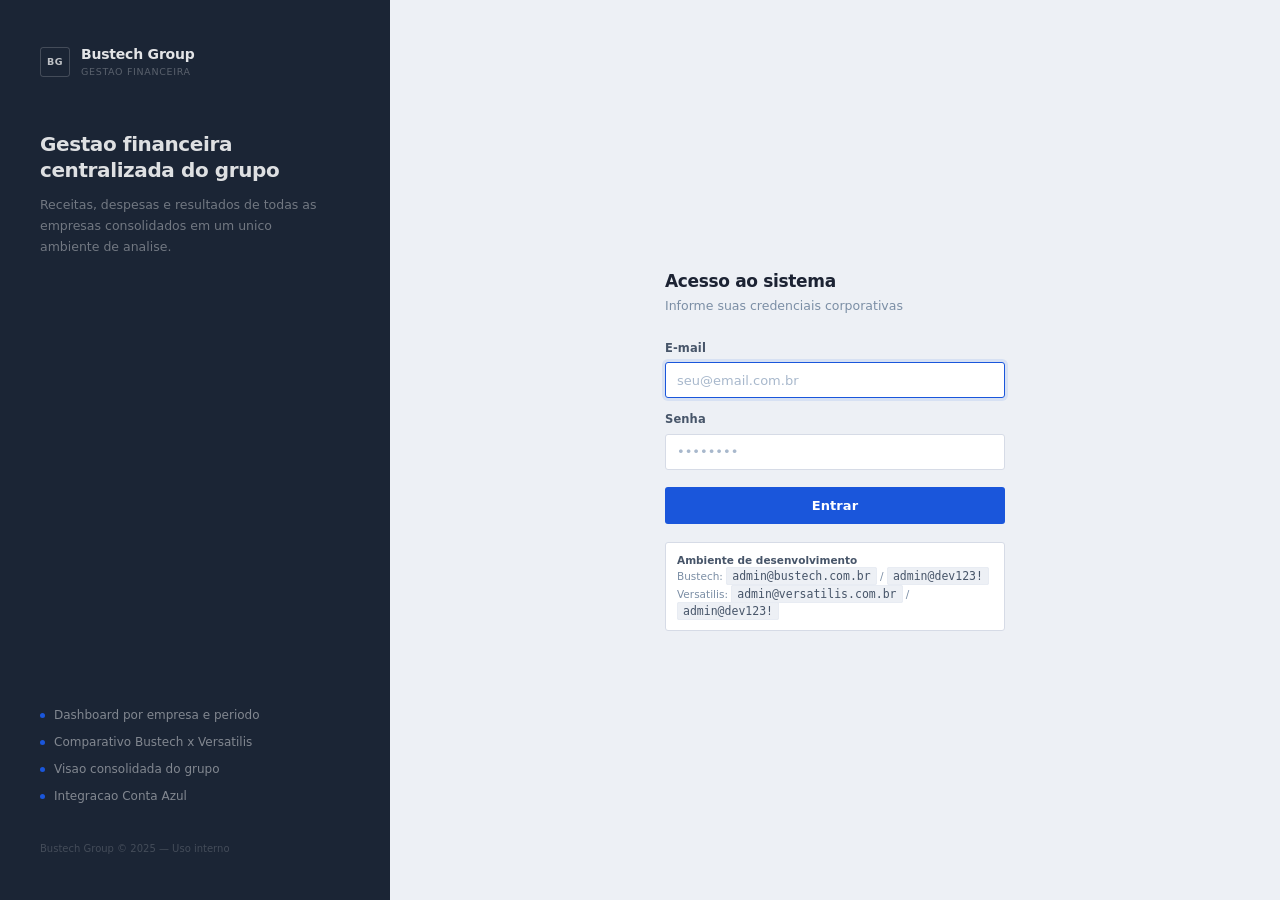
<file: frontend/login.html>
<!DOCTYPE html>
<html lang="pt-BR">
<head>
  <meta charset="UTF-8">
  <meta name="viewport" content="width=device-width, initial-scale=1.0">
  <title>Entrar — ERP Bustech</title>
  <link rel="stylesheet" href="assets/css/main.css">
  <link rel="stylesheet" href="assets/css/login.css">
</head>
<body>

<div class="login-layout">

  <!-- ── Left panel: branding ─────────────────── -->
  <aside class="login-left">
    <div class="login-brand">
      <div class="login-brand-logo">BG</div>
      <div>
        <span class="login-brand-name">Bustech Group</span>
        <span class="login-brand-product">Gestao Financeira</span>
      </div>
    </div>

    <div class="login-tagline">
      <h2>Gestao financeira centralizada do grupo</h2>
      <p>Receitas, despesas e resultados de todas as empresas consolidados em um unico ambiente de analise.</p>
    </div>

    <div class="login-features">
      <div class="login-feature">
        <span class="login-feature-dot"></span>
        Dashboard por empresa e periodo
      </div>
      <div class="login-feature">
        <span class="login-feature-dot"></span>
        Comparativo Bustech x Versatilis
      </div>
      <div class="login-feature">
        <span class="login-feature-dot"></span>
        Visao consolidada do grupo
      </div>
      <div class="login-feature">
        <span class="login-feature-dot"></span>
        Integracao Conta Azul
      </div>
    </div>

    <div class="login-left-footer">
      Bustech Group &copy; 2025 &mdash; Uso interno
    </div>
  </aside>

  <!-- ── Right panel: form ─────────────────────── -->
  <main class="login-right">
    <div class="login-form-wrap">
      <h1 class="login-form-title">Acesso ao sistema</h1>
      <p class="login-form-sub">Informe suas credenciais corporativas</p>

      <div id="login-error" class="login-error" role="alert"></div>

      <form id="login-form" novalidate>
        <div class="field">
          <label class="field-label" for="email">E-mail</label>
          <input
            id="email"
            type="email"
            class="field-input"
            placeholder="seu@email.com.br"
            autocomplete="email"
            required
          >
        </div>

        <div class="field">
          <label class="field-label" for="password">Senha</label>
          <input
            id="password"
            type="password"
            class="field-input"
            placeholder="••••••••"
            autocomplete="current-password"
            required
          >
        </div>

        <button id="btn-login" type="submit" class="btn-login">
          Entrar
        </button>
      </form>

      <div class="login-note">
        <strong>Ambiente de desenvolvimento</strong><br>
        Bustech: <code>admin@bustech.com.br</code> / <code>admin@dev123!</code><br>
        Versatilis: <code>admin@versatilis.com.br</code> / <code>admin@dev123!</code>
      </div>
    </div>
  </main>

</div>

<script src="assets/js/api.js"></script>
<script src="assets/js/auth.js"></script>
</body>
</html>
</file>
<file: frontend/assets/css/main.css>
﻿/* ============================================================
   ERP Bustech â€” Dashboard
   Corporate financial software â€” desktop-first, no frameworks
   ============================================================ */

:root {
  --sidebar-w: 214px;
  --topbar-h:  46px;

  /* Core palette â€” use sparingly for data encoding only */
  --blue:       #1a56db;
  --blue-dk:    #1446bb;
  --blue-lt:    #eff3fd;
  --orange:     #b45309;
  --orange-lt:  #fef7ee;
  --green:      #166534;
  --green-lt:   #f0fdf4;
  --red:        #991b1b;
  --red-lt:     #fef2f2;

  /* Structural surfaces */
  --bg:         #edf0f5;
  --surface:    #ffffff;
  --border:     #d6dbe6;
  --border-lt:  #e8ecf3;

  /* Sidebar */
  --nav-bg:         #1b2535;
  --nav-text:       rgba(255,255,255,.50);
  --nav-hover:      rgba(255,255,255,.80);
  --nav-active:     #ffffff;
  --nav-divider:    rgba(255,255,255,.07);
  --nav-hover-bg:   rgba(255,255,255,.06);
  --nav-active-bg:  rgba(255,255,255,.09);

  /* Text hierarchy */
  --t1: #1c2333;
  --t2: #475569;
  --t3: #7b8ea5;
  --t4: #a8b8cc;

  /* Status */
  --s-ok:   #166534;   --s-ok-bg:   #f0fdf4;
  --s-err:  #991b1b;   --s-err-bg:  #fef2f2;
  --s-warn: #92400e;   --s-warn-bg: #fffbeb;

  /* Design tokens */
  --font:   -apple-system, BlinkMacSystemFont, 'Segoe UI', system-ui, Helvetica, Arial, sans-serif;
  --r:      3px;
  --r-sm:   2px;
  --tr:     90ms ease;

  /* Backward-compat aliases (HTML inline styles) */
  --blue-600:   var(--blue);
  --blue-700:   var(--blue-dk);
  --blue-50:    var(--blue-lt);
  --blue-100:   #dbeafe;
  --orange-600: var(--orange);
  --orange-100: var(--orange-lt);
  --gray-50:    #f7f9fc;
  --gray-100:   var(--bg);
  --gray-200:   var(--border-lt);
  --gray-300:   var(--border);
  --gray-400:   var(--t4);
  --gray-500:   var(--t3);
  --gray-700:   var(--t2);
  --gray-900:   var(--t1);
  --navy-800:   var(--nav-bg);
  --navy-900:   #0f1a28;
  --color-success:    var(--s-ok);
  --color-success-bg: var(--s-ok-bg);
  --color-danger:     var(--s-err);
  --color-danger-bg:  var(--s-err-bg);
  --color-warning:    var(--s-warn);
  --color-warning-bg: var(--s-warn-bg);
  --shadow-sm:  none;
  --shadow:     none;
  --shadow-md:  0 4px 16px rgba(0,0,0,.12);
  --radius:     var(--r);
  --radius-md:  var(--r);
}

/* â”€â”€ Reset â”€â”€â”€â”€â”€â”€â”€â”€â”€â”€â”€â”€â”€â”€â”€â”€â”€â”€â”€â”€â”€â”€â”€â”€â”€â”€â”€â”€â”€â”€â”€â”€â”€â”€â”€â”€â”€â”€â”€â”€â”€â”€â”€â”€â”€â”€â”€â”€ */
*, *::before, *::after { box-sizing: border-box; margin: 0; padding: 0; }
html, body { height: 100%; }
body {
  font-family: var(--font);
  font-size: 13px;
  line-height: 1.5;
  color: var(--t1);
  background: var(--bg);
  -webkit-font-smoothing: antialiased;
  -moz-osx-font-smoothing: grayscale;
}
a      { color: inherit; text-decoration: none; }
button { cursor: pointer; font-family: var(--font); font-size: inherit; border: none; background: none; }
input, select { font-family: var(--font); font-size: inherit; color: var(--t1); background: none; }

/* â”€â”€ Layout â”€â”€â”€â”€â”€â”€â”€â”€â”€â”€â”€â”€â”€â”€â”€â”€â”€â”€â”€â”€â”€â”€â”€â”€â”€â”€â”€â”€â”€â”€â”€â”€â”€â”€â”€â”€â”€â”€â”€â”€â”€â”€â”€â”€â”€â”€â”€ */
.erp-layout {
  display: grid;
  grid-template-columns: var(--sidebar-w) 1fr;
  grid-template-rows: var(--topbar-h) 1fr;
  height: 100dvh;
  overflow: hidden;
}

/* â•â•â•â•â•â•â•â•â•â•â•â•â•â•â•â•â•â•â•â•â•â•â•â•â•â•â•â•â•â•â•â•â•â•â•â•â•â•â•â•â•â•â•â•â•â•â•â•â•â•â•â•â•â•â•â•
   SIDEBAR
â•â•â•â•â•â•â•â•â•â•â•â•â•â•â•â•â•â•â•â•â•â•â•â•â•â•â•â•â•â•â•â•â•â•â•â•â•â•â•â•â•â•â•â•â•â•â•â•â•â•â•â•â•â•â•â• */
.sidebar {
  grid-column: 1;
  grid-row: 1 / 3;
  background: var(--nav-bg);
  display: flex;
  flex-direction: column;
  overflow-y: auto;
  overflow-x: hidden;
  z-index: 10;
}

.sidebar-brand {
  height: var(--topbar-h);
  display: flex;
  align-items: center;
  padding: 0 14px;
  border-bottom: 1px solid var(--nav-divider);
  flex-shrink: 0;
  gap: 10px;
}

.sidebar-logo {
  width: 26px;
  height: 26px;
  border: 1px solid rgba(255,255,255,.18);
  border-radius: var(--r);
  display: flex;
  align-items: center;
  justify-content: center;
  font-size: 9.5px;
  font-weight: 700;
  color: rgba(255,255,255,.72);
  flex-shrink: 0;
  letter-spacing: .04em;
}

.sidebar-brand-text { line-height: 1.25; }
.sidebar-brand-name {
  font-size: 12.5px;
  font-weight: 600;
  color: rgba(255,255,255,.88);
  display: block;
  letter-spacing: -.01em;
}
.sidebar-brand-sub {
  font-size: 9.5px;
  color: rgba(255,255,255,.28);
  display: block;
  font-weight: 400;
  letter-spacing: .05em;
  text-transform: uppercase;
}

.sidebar-nav { padding: 8px 0; flex: 1; }

.sidebar-group-label {
  font-size: 9px;
  font-weight: 700;
  letter-spacing: .10em;
  text-transform: uppercase;
  color: rgba(255,255,255,.22);
  padding: 16px 14px 4px;
}

.sidebar-link {
  display: flex;
  align-items: center;
  padding: 7px 14px;
  gap: 9px;
  color: var(--nav-text);
  font-size: 12.5px;
  font-weight: 400;
  border-left: 2px solid transparent;
  transition: background var(--tr), color var(--tr);
  cursor: pointer;
  line-height: 1;
}
.sidebar-link:hover               { background: var(--nav-hover-bg); color: var(--nav-hover); }
.sidebar-link.active              { background: var(--nav-active-bg); color: var(--nav-active); border-left-color: var(--blue); font-weight: 500; }
.sidebar-link     svg             { flex-shrink: 0; opacity: .62; }
.sidebar-link.active svg          { opacity: 1; }
.sidebar-link:hover svg           { opacity: .85; }

.sidebar-footer {
  padding: 8px 0;
  border-top: 1px solid var(--nav-divider);
}

/* â•â•â•â•â•â•â•â•â•â•â•â•â•â•â•â•â•â•â•â•â•â•â•â•â•â•â•â•â•â•â•â•â•â•â•â•â•â•â•â•â•â•â•â•â•â•â•â•â•â•â•â•â•â•â•â•
   MAIN AREA
â•â•â•â•â•â•â•â•â•â•â•â•â•â•â•â•â•â•â•â•â•â•â•â•â•â•â•â•â•â•â•â•â•â•â•â•â•â•â•â•â•â•â•â•â•â•â•â•â•â•â•â•â•â•â•â• */
/* .main-area is no longer placed in the DOM; kept for safety */
.main-area { display: contents; }

/* â”€â”€ Topbar â”€â”€â”€â”€â”€â”€â”€â”€â”€â”€â”€â”€â”€â”€â”€â”€â”€â”€â”€â”€â”€â”€â”€â”€â”€â”€â”€â”€â”€â”€â”€â”€â”€â”€â”€â”€â”€â”€â”€â”€â”€â”€â”€â”€â”€â”€â”€ */
.topbar {
  grid-column: 2;
  grid-row: 1;
  height: var(--topbar-h);
  background: var(--surface);
  border-bottom: 1px solid var(--border);
  display: flex;
  align-items: center;
  padding: 0 16px;
  gap: 8px;
  z-index: 9;
}

.topbar-title {
  font-size: 12.5px;
  font-weight: 500;
  color: var(--t2);
  flex: 1;
  letter-spacing: -.005em;
}
.topbar-title strong { font-weight: 600; color: var(--t1); }

.topbar-sep { width: 1px; height: 16px; background: var(--border); flex-shrink: 0; }

.topbar-btn {
  height: 27px;
  padding: 0 10px;
  border: 1px solid var(--border);
  border-radius: var(--r);
  background: var(--surface);
  color: var(--t2);
  font-size: 12px;
  display: flex;
  align-items: center;
  gap: 5px;
  cursor: pointer;
  transition: border-color var(--tr), background var(--tr);
}
.topbar-btn:hover { border-color: #b4bdc9; background: #fafbfd; }

.user-widget {
  display: flex;
  align-items: center;
  gap: 7px;
  padding: 3px 6px;
  border-radius: var(--r);
  cursor: pointer;
  transition: background var(--tr);
}
.user-widget:hover { background: var(--bg); }

.user-avatar {
  width: 26px;
  height: 26px;
  border-radius: 50%;
  background: var(--blue);
  color: #fff;
  font-size: 10px;
  font-weight: 700;
  display: flex;
  align-items: center;
  justify-content: center;
  flex-shrink: 0;
  letter-spacing: .01em;
}

.user-info   { line-height: 1.2; }
.user-name   { font-size: 12px;   font-weight: 600; color: var(--t1); display: block; }
.user-role   { font-size: 10px;   color: var(--t4);  display: block; }

/* â•â•â•â•â•â•â•â•â•â•â•â•â•â•â•â•â•â•â•â•â•â•â•â•â•â•â•â•â•â•â•â•â•â•â•â•â•â•â•â•â•â•â•â•â•â•â•â•â•â•â•â•â•â•â•â•
   PAGE CONTENT
â•â•â•â•â•â•â•â•â•â•â•â•â•â•â•â•â•â•â•â•â•â•â•â•â•â•â•â•â•â•â•â•â•â•â•â•â•â•â•â•â•â•â•â•â•â•â•â•â•â•â•â•â•â•â•â• */
main.page-content,
.page-content {
  grid-column: 2;
  grid-row: 2;
  overflow-y: auto;
  padding: 16px 20px 32px;
  display: flex;
  flex-direction: column;
  gap: 12px;
  min-width: 0;
}

/* â”€â”€ Filter toolbar â”€â”€â”€â”€â”€â”€â”€â”€â”€â”€â”€â”€â”€â”€â”€â”€â”€â”€â”€â”€â”€â”€â”€â”€â”€â”€â”€â”€â”€â”€â”€â”€â”€â”€â”€â”€â”€â”€â”€ */
.filter-bar {
  display: flex;
  align-items: center;
  gap: 6px;
  flex-wrap: wrap;
  background: var(--surface);
  border: 1px solid var(--border);
  border-radius: var(--r);
  padding: 6px 12px;
}

.filter-label {
  font-size: 10.5px;
  font-weight: 700;
  color: var(--t3);
  white-space: nowrap;
  letter-spacing: .05em;
  text-transform: uppercase;
}

.filter-sep { height: 14px; width: 1px; background: var(--border); margin: 0 2px; }

input[type="date"].filter-input,
select.filter-input {
  height: 26px;
  padding: 0 7px;
  border: 1px solid var(--border);
  border-radius: var(--r-sm);
  background: var(--bg);
  color: var(--t1);
  font-size: 11.5px;
  outline: none;
  transition: border-color var(--tr);
}
input[type="date"].filter-input:focus,
select.filter-input:focus { border-color: var(--blue); background: var(--surface); }

.filter-spacer { flex: 1; }

.filter-meta {
  font-size: 10.5px;
  color: var(--t4);
  display: flex;
  align-items: center;
  gap: 5px;
}
.filter-meta-dot {
  width: 6px;
  height: 6px;
  border-radius: 50%;
  background: var(--green);
  flex-shrink: 0;
}

/* â”€â”€ Buttons â”€â”€â”€â”€â”€â”€â”€â”€â”€â”€â”€â”€â”€â”€â”€â”€â”€â”€â”€â”€â”€â”€â”€â”€â”€â”€â”€â”€â”€â”€â”€â”€â”€â”€â”€â”€â”€â”€â”€â”€â”€â”€â”€â”€â”€â”€ */
.btn {
  height: 26px;
  padding: 0 11px;
  border-radius: var(--r);
  font-size: 12px;
  font-weight: 500;
  display: inline-flex;
  align-items: center;
  gap: 5px;
  cursor: pointer;
  transition: background var(--tr), border-color var(--tr);
  border: 1px solid transparent;
}
.btn-primary            { background: var(--blue);     color: #fff;       border-color: var(--blue-dk);  }
.btn-primary:hover      { background: var(--blue-dk);                                                     }
.btn-ghost              { background: transparent;      color: var(--t2);  border-color: var(--border);   }
.btn-ghost:hover        { background: var(--bg);                                                           }
.btn:disabled           { opacity: .50; cursor: not-allowed; }

/* â”€â”€ Tab bar â”€â”€â”€â”€â”€â”€â”€â”€â”€â”€â”€â”€â”€â”€â”€â”€â”€â”€â”€â”€â”€â”€â”€â”€â”€â”€â”€â”€â”€â”€â”€â”€â”€â”€â”€â”€â”€â”€â”€â”€â”€â”€â”€â”€â”€â”€ */
.tab-bar {
  display: flex;
  background: var(--surface);
  border: 1px solid var(--border);
  border-bottom: none;
  border-radius: var(--r) var(--r) 0 0;
  padding: 0 6px;
}

.tab-item {
  padding: 9px 15px;
  font-size: 12.5px;
  font-weight: 500;
  color: var(--t3);
  border-bottom: 2px solid transparent;
  margin-bottom: -1px;
  cursor: pointer;
  transition: color var(--tr);
  white-space: nowrap;
  user-select: none;
  display: flex;
  align-items: center;
  gap: 7px;
}
.tab-item:hover  { color: var(--t1); }
.tab-item.active { color: var(--blue); border-bottom-color: var(--blue); }

.tab-dot {
  width: 7px;
  height: 7px;
  border-radius: 50%;
  flex-shrink: 0;
}
.tab-dot.dot-a { background: var(--blue); }
.tab-dot.dot-b { background: var(--orange); }

/* â”€â”€ Tab panels â”€â”€â”€â”€â”€â”€â”€â”€â”€â”€â”€â”€â”€â”€â”€â”€â”€â”€â”€â”€â”€â”€â”€â”€â”€â”€â”€â”€â”€â”€â”€â”€â”€â”€â”€â”€â”€â”€â”€â”€â”€â”€â”€ */
.tab-panel {
  display: none;
  flex-direction: column;
  gap: 10px;
  background: var(--surface);
  border: 1px solid var(--border);
  border-top: none;
  border-radius: 0 0 var(--r) var(--r);
  padding: 16px;
}
.tab-panel.active { display: flex; }

/* â”€ Accent borders on KPI cards per company tab â”€ */
#panel-bustech    .kpi-card { border-top: 2px solid var(--blue);   }
#panel-versatilis .kpi-card { border-top: 2px solid var(--orange); }
#panel-consolidado .kpi-card { border-top: 2px solid var(--t3);    }

/* â”€â”€ KPI row â”€â”€â”€â”€â”€â”€â”€â”€â”€â”€â”€â”€â”€â”€â”€â”€â”€â”€â”€â”€â”€â”€â”€â”€â”€â”€â”€â”€â”€â”€â”€â”€â”€â”€â”€â”€â”€â”€â”€â”€â”€â”€â”€â”€â”€â”€ */
.kpi-row {
  display: grid;
  grid-template-columns: repeat(4, 1fr);
  gap: 10px;
}

.kpi-card {
  background: var(--surface);
  border: 1px solid var(--border);
  border-radius: var(--r);
  padding: 13px 15px 12px;
}

.kpi-label {
  font-size: 9.5px;
  font-weight: 700;
  letter-spacing: .09em;
  text-transform: uppercase;
  color: var(--t3);
  margin-bottom: 8px;
}

.kpi-value {
  font-size: 20px;
  font-weight: 600;
  color: var(--t1);
  letter-spacing: -.03em;
  line-height: 1;
  margin-bottom: 9px;
  font-variant-numeric: tabular-nums;
}

.kpi-delta {
  font-size: 10.5px;
  font-weight: 500;
  display: inline-flex;
  align-items: center;
  gap: 3px;
  padding: 1px 6px;
  border-radius: var(--r-sm);
}
.kpi-delta.positive { color: var(--s-ok);   background: var(--s-ok-bg);   }
.kpi-delta.negative { color: var(--s-err);  background: var(--s-err-bg);  }
.kpi-delta.neutral  { color: var(--t3);     background: var(--bg);  border: 1px solid var(--border-lt); }

/* â”€â”€ Section wrapper â”€â”€â”€â”€â”€â”€â”€â”€â”€â”€â”€â”€â”€â”€â”€â”€â”€â”€â”€â”€â”€â”€â”€â”€â”€â”€â”€â”€â”€â”€â”€â”€â”€â”€â”€â”€â”€â”€ */
.section { display: flex; flex-direction: column; }
.section-head {
  display: flex;
  align-items: baseline;
  justify-content: space-between;
  margin-bottom: 8px;
}
.section-title { font-size: 11.5px; font-weight: 600; color: var(--t1); letter-spacing: -.005em; }
.section-sub   { font-size: 11px;   color: var(--t4); }

/* â”€â”€ Chart containers â”€â”€â”€â”€â”€â”€â”€â”€â”€â”€â”€â”€â”€â”€â”€â”€â”€â”€â”€â”€â”€â”€â”€â”€â”€â”€â”€â”€â”€â”€â”€â”€â”€â”€â”€â”€â”€ */
.charts-row {
  display: grid;
  grid-template-columns: 1fr 1fr;
  gap: 10px;
}

.chart-card,
.chart-card-full {
  background: var(--surface);
  border: 1px solid var(--border);
  border-radius: var(--r);
  padding: 13px 15px;
}

/* Inline-style replacement classes for canvas wrappers */
.chart-wrap    { position: relative; height: 200px; }
.chart-wrap-sm { position: relative; height: 170px; }
.chart-wrap-md { position: relative; height: 220px; }

/* Legacy placeholder areas (kept for compat, hidden if canvas present) */
.chart-area      { display: none; }

/* â”€â”€ Table card â”€â”€â”€â”€â”€â”€â”€â”€â”€â”€â”€â”€â”€â”€â”€â”€â”€â”€â”€â”€â”€â”€â”€â”€â”€â”€â”€â”€â”€â”€â”€â”€â”€â”€â”€â”€â”€â”€â”€â”€â”€â”€â”€ */
.table-card {
  background: var(--surface);
  border: 1px solid var(--border);
  border-radius: var(--r);
  overflow: hidden;
}

.table-card-header {
  padding: 8px 14px;
  border-bottom: 1px solid var(--border-lt);
  display: flex;
  align-items: center;
  justify-content: space-between;
  gap: 12px;
  background: #f7f9fc;
}

.table-card-title { font-size: 11.5px; font-weight: 600; color: var(--t1); }

table { width: 100%; border-collapse: collapse; }
thead th {
  padding: 7px 14px;
  font-size: 9.5px;
  font-weight: 700;
  text-transform: uppercase;
  letter-spacing: .08em;
  color: var(--t3);
  background: #f7f9fc;
  border-bottom: 1px solid var(--border);
  text-align: left;
  white-space: nowrap;
}
thead th.num { text-align: right; }
tbody td {
  padding: 7px 14px;
  font-size: 12.5px;
  color: var(--t1);
  border-bottom: 1px solid var(--border-lt);
  white-space: nowrap;
}
tbody tr:last-child td           { border-bottom: none; }
tbody tr:nth-child(even) td      { background: #fafbfd; }
tbody tr:hover td                { background: #f4f7fc !important; }

.td-num       { text-align: right; font-variant-numeric: tabular-nums; font-size: 12px; letter-spacing: -.01em; }
.td-secondary { color: var(--t2); }
.td-muted     { color: var(--t4); }
.td-empty     { text-align: center; padding: 30px 14px; color: var(--t4); font-size: 12px; }

/* â”€â”€ Badges â”€â”€â”€â”€â”€â”€â”€â”€â”€â”€â”€â”€â”€â”€â”€â”€â”€â”€â”€â”€â”€â”€â”€â”€â”€â”€â”€â”€â”€â”€â”€â”€â”€â”€â”€â”€â”€â”€â”€â”€â”€â”€â”€â”€â”€â”€â”€ */
.badge {
  display: inline-flex;
  align-items: center;
  padding: 1px 6px;
  border-radius: var(--r-sm);
  font-size: 10.5px;
  font-weight: 600;
  white-space: nowrap;
  letter-spacing: .01em;
}
.badge-success { background: var(--s-ok-bg);   color: var(--s-ok);  }
.badge-danger  { background: var(--s-err-bg);  color: var(--s-err); }
.badge-warning { background: var(--s-warn-bg); color: var(--s-warn);}
.badge-neutral { background: var(--bg); color: var(--t3); border: 1px solid var(--border-lt); }
.badge-blue    { background: var(--blue-lt); color: var(--blue); }

/* â”€â”€ Comparison layout â”€â”€â”€â”€â”€â”€â”€â”€â”€â”€â”€â”€â”€â”€â”€â”€â”€â”€â”€â”€â”€â”€â”€â”€â”€â”€â”€â”€â”€â”€â”€â”€â”€â”€â”€â”€ */
.comparison-companies {
  display: grid;
  grid-template-columns: 1fr 1fr;
  gap: 10px;
}

.comparison-card {
  background: var(--surface);
  border: 1px solid var(--border);
  border-radius: var(--r);
  padding: 13px 15px;
}

.comparison-card-header {
  display: flex;
  align-items: center;
  gap: 8px;
  padding-bottom: 10px;
  border-bottom: 1px solid var(--border-lt);
  margin-bottom: 10px;
}

.company-dot { width: 8px; height: 8px; border-radius: 50%; flex-shrink: 0; }
.dot-a { background: var(--blue); }
.dot-b { background: var(--orange); }

.comparison-card-title { font-size: 13px; font-weight: 600; color: var(--t1); }

.metric-row {
  display: flex;
  justify-content: space-between;
  align-items: center;
  padding: 6px 0;
  border-bottom: 1px solid var(--border-lt);
}
.metric-row:last-child { border-bottom: none; }
.metric-name  { font-size: 11.5px; color: var(--t2); }
.metric-value { font-size: 12.5px; font-weight: 600; color: var(--t1); font-variant-numeric: tabular-nums; }

/* â”€â”€ Consolidated / share bars â”€â”€â”€â”€â”€â”€â”€â”€â”€â”€â”€â”€â”€â”€â”€â”€â”€â”€â”€â”€â”€â”€â”€â”€â”€â”€â”€â”€ */
.share-row {
  display: grid;
  grid-template-columns: 1fr 1fr;
  gap: 10px;
}

.share-item       { margin-top: 10px; }
.share-item:first-of-type { margin-top: 6px; }

.share-label {
  display: flex;
  justify-content: space-between;
  align-items: center;
  margin-bottom: 5px;
}
.share-label-name {
  font-size: 11.5px;
  font-weight: 600;
  color: var(--t1);
  display: flex;
  align-items: center;
  gap: 6px;
}
.share-label-value {
  font-size: 11.5px;
  font-variant-numeric: tabular-nums;
  color: var(--t2);
}

.share-bar-track {
  height: 5px;
  background: var(--border-lt);
  border-radius: 3px;
  overflow: hidden;
}
.share-bar-fill-a {
  height: 100%;
  background: var(--blue);
  border-radius: 3px;
  transition: width .5s ease;
}
.share-bar-fill-b {
  height: 100%;
  background: var(--orange);
  border-radius: 3px;
  transition: width .5s ease;
}

/* â”€â”€ Animations â”€â”€â”€â”€â”€â”€â”€â”€â”€â”€â”€â”€â”€â”€â”€â”€â”€â”€â”€â”€â”€â”€â”€â”€â”€â”€â”€â”€â”€â”€â”€â”€â”€â”€â”€â”€â”€â”€â”€â”€â”€â”€â”€ */
@keyframes _pulse { 0%,100% { opacity:1 } 50% { opacity:.38 } }

.skeleton {
  background: var(--border-lt) !important;
  animation: _pulse 1.6s ease-in-out infinite;
  border-radius: var(--r-sm) !important;
  color: transparent !important;
  pointer-events: none;
}

/* â”€â”€ Utility â”€â”€â”€â”€â”€â”€â”€â”€â”€â”€â”€â”€â”€â”€â”€â”€â”€â”€â”€â”€â”€â”€â”€â”€â”€â”€â”€â”€â”€â”€â”€â”€â”€â”€â”€â”€â”€â”€â”€â”€â”€â”€â”€â”€â”€â”€ */
.text-success { color: var(--s-ok);  }
.text-danger  { color: var(--s-err); }
.text-muted   { color: var(--t4);    }
.font-num     { font-variant-numeric: tabular-nums; letter-spacing: -.01em; }
.d-flex       { display: flex; }
.gap-8        { gap: 8px; }
.mt-4         { margin-top: 4px; }
.mt-8         { margin-top: 8px; }

/* â”€â”€ Responsive â”€â”€â”€â”€â”€â”€â”€â”€â”€â”€â”€â”€â”€â”€â”€â”€â”€â”€â”€â”€â”€â”€â”€â”€â”€â”€â”€â”€â”€â”€â”€â”€â”€â”€â”€â”€â”€â”€â”€â”€â”€â”€â”€ */
@media (max-width: 1280px) {
  :root { --sidebar-w: 194px; }
  .kpi-row { grid-template-columns: repeat(2, 1fr); }
}
@media (max-width: 1024px) {
  .charts-row { grid-template-columns: 1fr; }
}
@media (max-width: 900px) {
  .comparison-companies { grid-template-columns: 1fr; }
  .companies-grid       { grid-template-columns: 1fr; }
}
@media (max-width: 768px) {
  .erp-layout { grid-template-columns: 1fr; }
  .sidebar {
    position: fixed;
    left: calc(var(--sidebar-w) * -1);
    top: 0; height: 100dvh;
    width: var(--sidebar-w);
    transition: left .2s ease;
    z-index: 200;
  }
  .sidebar.open { left: 0; box-shadow: 0 0 24px rgba(0,0,0,.22); }
  .topbar        { grid-column: 1; grid-row: 1; padding: 0 12px; }
  main.page-content,
  .page-content  { grid-column: 1; grid-row: 2; padding: 10px 12px 24px; }
  .tab-panel     { padding: 12px; }
  .menu-toggle   { display: flex; }
}
@media (max-width: 560px) {
  .kpi-row { grid-template-columns: 1fr 1fr; }
}
@media (max-width: 400px) {
  .kpi-row { grid-template-columns: 1fr; }
}

/* ═══════════════════════════════════════════════════════════════════════
   EXTRA PAGE STYLES — Companies, Pagination, Sync Log
   ═══════════════════════════════════════════════════════════════════════ */

/* ── Company cards grid ─────────────────────────────────────────────── */
.companies-grid {
  display: grid;
  grid-template-columns: repeat(auto-fill, minmax(340px, 1fr));
  gap: 10px;
}

.company-card {
  background: var(--surface);
  border: 1px solid var(--border);
  border-radius: var(--r);
  padding: 15px 16px;
  cursor: pointer;
  transition: border-color var(--tr), box-shadow var(--tr);
}
.company-card:hover {
  border-color: var(--blue);
  box-shadow: 0 2px 8px rgba(26, 86, 219, .08);
}

.company-card-header {
  display: flex;
  align-items: center;
  gap: 10px;
}

.company-card-icon {
  width: 34px;
  height: 34px;
  border-radius: var(--r);
  background: var(--nav-bg);
  color: #fff;
  font-size: 13px;
  font-weight: 700;
  display: flex;
  align-items: center;
  justify-content: center;
  flex-shrink: 0;
}

.company-card-name {
  font-size: 13px;
  font-weight: 600;
  color: var(--t1);
}

.company-card-slug {
  font-size: 11px;
  color: var(--t3);
}

.company-card-status {
  margin-left: auto;
}

.company-card-meta {
  display: flex;
  align-items: center;
  justify-content: space-between;
  margin-top: 12px;
  padding-top: 10px;
  border-top: 1px solid var(--border-lt);
  font-size: 11px;
  color: var(--t3);
  gap: 8px;
}

/* ── Company detail ─────────────────────────────────────────────────── */
.company-detail .table-card { margin-bottom: 10px; }

/* ── Pagination ─────────────────────────────────────────────────────── */
.pagination {
  display: flex;
  align-items: center;
  justify-content: center;
  gap: 10px;
  padding: 8px 0;
}
.pagination-info {
  font-size: 12px;
  color: var(--t3);
}

/* ── Sync log ───────────────────────────────────────────────────────── */
.sync-log { margin-top: 10px; }
.sync-log-body {
  max-height: 200px;
  overflow-y: auto;
  padding: 10px 14px;
}
.sync-log-entry {
  font-size: 12px;
  padding: 3px 0;
  border-bottom: 1px solid var(--border-lt);
  display: flex;
  gap: 8px;
}
.sync-log-entry:last-child { border-bottom: none; }

/* ── Code tag inline ────────────────────────────────────────────────── */
code {
  font-family: 'Consolas', 'Monaco', monospace;
  font-size: 11.5px;
  padding: 1px 5px;
  background: var(--bg);
  border: 1px solid var(--border-lt);
  border-radius: var(--r-sm);
  color: var(--t2);
}


/* ===========================================================
   NEW MULTI-PAGE COMPONENTS  (appended)
   =========================================================== */

/* Section headings */
.section-heading {
  font-size: 11px; font-weight: 600; color: var(--t3);
  text-transform: uppercase; letter-spacing: .07em;
  margin: 0 0 8px; padding: 0;
}

/* Company overview grid */
.company-overview-grid { display: grid; grid-template-columns: 1fr 1fr; gap: 10px; }
.company-snap { background: var(--surface); border: 1px solid var(--border); border-radius: var(--r); padding: 16px; display: flex; flex-direction: column; gap: 12px; }
.company-snap-header { display: flex; align-items: center; gap: 10px; }
.company-snap-icon { width: 34px; height: 34px; border-radius: 8px; background: var(--blue); color: #fff; font-size: 14px; font-weight: 700; display: flex; align-items: center; justify-content: center; flex-shrink: 0; }
.company-snap.versatilis .company-snap-icon,
.company-snap-icon.versatilis { background: var(--orange); }
.company-snap-name { font-size: 13px; font-weight: 600; color: var(--t1); line-height: 1.3; }
.company-snap-slug { font-size: 11px; color: var(--t3); }
.company-snap-pill { margin-left: auto; flex-shrink: 0; }
.company-snap-kpis { display: grid; grid-template-columns: 1fr 1fr; gap: 8px; }
.mini-kpi { background: var(--bg); border-radius: var(--r); padding: 8px 10px; }
.mini-kpi-label { font-size: 10.5px; color: var(--t3); margin-bottom: 3px; }
.mini-kpi-value { font-size: 13px; font-weight: 600; color: var(--t1); font-variant-numeric: tabular-nums; }
.company-snap-footer { border-top: 1px solid var(--border-lt); padding-top: 10px; display: flex; justify-content: flex-end; }
.link-detail { font-size: 12px; color: var(--blue); text-decoration: none; font-weight: 500; }
.link-detail:hover { text-decoration: underline; }

/* Share bars (consolidado) */
.share-row { display: flex; flex-direction: column; gap: 12px; padding: 4px 0; }
.share-item { display: flex; flex-direction: column; gap: 4px; }
.share-label { display: flex; justify-content: space-between; align-items: center; font-size: 12px; }
.share-label-name { display: flex; align-items: center; gap: 6px; color: var(--t2); }
.share-label-value { color: var(--t2); font-weight: 600; font-variant-numeric: tabular-nums; }
.share-bar-track { height: 6px; background: var(--bg); border-radius: 3px; overflow: hidden; }
.share-bar-fill-a { height: 100%; background: var(--blue);   border-radius: 3px; transition: width .4s ease; }
.share-bar-fill-b { height: 100%; background: var(--orange); border-radius: 3px; transition: width .4s ease; }

/* Filter checkbox */
.filter-check { display: flex; align-items: center; gap: 6px; font-size: 12px; color: var(--t2); user-select: none; cursor: pointer; }
.filter-check input[type="checkbox"] { width: 14px; height: 14px; cursor: pointer; }

/* Integration cards */
.integration-grid { display: grid; grid-template-columns: 1fr 1fr; gap: 10px; }
.integration-card { background: var(--surface); border: 1px solid var(--border); border-radius: var(--r); padding: 16px; display: flex; flex-direction: column; gap: 10px; }
.integration-card-header { display: flex; align-items: center; justify-content: space-between; gap: 8px; }
.integration-card-name { font-size: 13px; font-weight: 600; color: var(--t1); }
.integration-status { display: flex; align-items: center; gap: 5px; }
.integration-status-dot { width: 7px; height: 7px; border-radius: 50%; flex-shrink: 0; }
.integration-status-dot.dot-ok  { background: var(--green); }
.integration-status-dot.dot-err { background: var(--red);   }
.integration-status-dot.dot-off { background: var(--t4);    }
.integration-status-text { font-size: 12px; color: var(--t2); }
.integration-meta { font-size: 11.5px; color: var(--t3); line-height: 1.65; }
.integration-actions { display: flex; gap: 6px; flex-wrap: wrap; }

/* Misc helpers */
.td-error { color: var(--red) !important; }
.mono { font-family: Consolas, Monaco, monospace; font-size: 11.5px; }

@media (max-width: 860px) {
  .company-overview-grid,
  .integration-grid { grid-template-columns: 1fr; }
}

/* ── Sidebar overlay (mobile) ────────────────────────────────────────── */
.sidebar-overlay {
  display: none;
  position: fixed;
  inset: 0;
  background: rgba(0,0,0,.36);
  z-index: 190;
}
.sidebar-overlay.visible { display: block; }

/* ── Mobile hamburger ────────────────────────────────────────────────── */
.menu-toggle {
  display: none;
  align-items: center;
  justify-content: center;
  width: 30px;
  height: 30px;
  flex-shrink: 0;
  border: 1px solid var(--border);
  border-radius: var(--r);
  color: var(--t2);
  transition: background var(--tr);
}
.menu-toggle:hover { background: var(--bg); }

/* ── Topbar spacer (push user widget right) ──────────────────────────── */
.topbar-spacer { flex: 1; min-width: 8px; }

/* ════════════════════════════════════════════════════════════════════════
   COMPARATIVO & CONSOLIDADO  — extra component styles
   ════════════════════════════════════════════════════════════════════════ */

/* Comparison cards with company accent stripe */
.comp-card-a { border-left: 3px solid var(--blue);   padding-left: 12px; }
.comp-card-b { border-left: 3px solid var(--orange); padding-left: 12px; }

/* Orange badge (Versatilis) */
.badge-orange { background: var(--orange-lt); color: var(--orange); }

/* Responsive table wrapper — enables horizontal scroll on small viewports */
.table-responsive { overflow-x: auto; -webkit-overflow-scrolling: touch; min-height: 0; }

/* Page-level info / error banner */
.page-banner {
  padding: 8px 14px;
  border-radius: var(--r);
  font-size: 12.5px;
  border: 1px solid;
  display: none;
}
.page-banner.error { background: var(--s-err-bg); border-color: #fca5a5; color: var(--s-err); }
.page-banner.info  { background: var(--s-ok-bg);  border-color: #86efac; color: var(--s-ok);  }

/* Diff text colours (comparison tables) */
.diff-pos { color: var(--s-ok);  font-weight: 500; }
.diff-neg { color: var(--s-err); font-weight: 500; }

/* Charts-row 3-column variant */
.charts-row-3 {
  display: grid;
  grid-template-columns: 1fr 1fr 1fr;
  gap: 10px;
}

/* Consolidado — per-company breakdown grid */
.consol-co-grid {
  display: grid;
  grid-template-columns: 1fr 1fr;
  gap: 10px;
}
.consol-co-card {
  background: var(--bg);
  border: 1px solid var(--border-lt);
  border-radius: var(--r);
  padding: 11px 13px;
}
.consol-co-name {
  font-size: 12px;
  font-weight: 600;
  color: var(--t1);
  display: flex;
  align-items: center;
  gap: 7px;
  margin-bottom: 8px;
}
.consol-co-metrics {
  display: grid;
  grid-template-columns: 1fr 1fr;
  gap: 5px 12px;
}
.consol-co-metric         { display: flex; flex-direction: column; gap: 1px; }
.consol-co-metric-label   { font-size: 9.5px; color: var(--t4); text-transform: uppercase; letter-spacing: .05em; }
.consol-co-metric-value   { font-size: 12.5px; font-weight: 600; color: var(--t1); font-variant-numeric: tabular-nums; }

/* Wider chart-wrap for share card */
.share-chart-card {
  background: var(--surface);
  border: 1px solid var(--border);
  border-radius: var(--r);
  padding: 13px 15px;
}

@media (max-width: 1100px) {
  .charts-row-3 { grid-template-columns: 1fr 1fr; }
}
@media (max-width: 860px) {
  .charts-row-3  { grid-template-columns: 1fr; }
  .consol-co-grid { grid-template-columns: 1fr; }
}

/* ── Accessibility utilities ──────────────────────────────────────────── */
/* Skip-to-main link — visible only on :focus */
.skip-link {
  position: fixed;
  top: -100%;
  left: 0;
  z-index: 9999;
  background: var(--blue);
  color: #fff;
  padding: 8px 14px;
  border-radius: 0 0 var(--r) 0;
  font-size: 13px;
  font-weight: 500;
  white-space: nowrap;
  transition: top .1s;
}
.skip-link:focus { top: 0; outline: 3px solid var(--blue-dk); outline-offset: 2px; }

/* Screen-reader-only text */
.sr-only {
  position: absolute;
  width: 1px;
  height: 1px;
  padding: 0;
  overflow: hidden;
  clip: rect(0, 0, 0, 0);
  white-space: nowrap;
  border: 0;
}

/* Logical button variant of .sidebar-link (logout) */
button.sidebar-link {
  width: 100%;
  text-align: left;
  padding: 7px 14px;
}

/* Focus-visible rings for interactive elements */
.sidebar-link:focus-visible,
.tab-item:focus-visible,
.btn:focus-visible,
.filter-input:focus-visible {
  outline: 2px solid var(--blue);
  outline-offset: 2px;
}
</file>
<file: frontend/assets/css/login.css>
﻿/* ============================================================
   ERP Bustech â€” Login Page
   ============================================================ */

html, body { height: 100%; background: var(--bg); }

.login-layout {
  display: flex;
  min-height: 100vh;
}

/* â”€â”€ Left panel â”€â”€â”€â”€â”€â”€â”€â”€â”€â”€â”€â”€â”€â”€â”€â”€â”€â”€â”€â”€â”€â”€â”€â”€â”€â”€â”€â”€â”€â”€â”€â”€â”€â”€â”€â”€â”€â”€â”€â”€â”€â”€â”€ */
.login-left {
  width: 390px;
  flex-shrink: 0;
  background: var(--nav-bg);
  display: flex;
  flex-direction: column;
  padding: 44px 40px;
}

.login-brand {
  display: flex;
  align-items: center;
  gap: 11px;
  margin-bottom: 52px;
}

.login-brand-logo {
  width: 30px;
  height: 30px;
  border: 1px solid rgba(255,255,255,.18);
  border-radius: var(--r);
  display: flex;
  align-items: center;
  justify-content: center;
  font-size: 9.5px;
  font-weight: 700;
  color: rgba(255,255,255,.72);
  letter-spacing: .04em;
}

.login-brand-name {
  font-size: 14px;
  font-weight: 700;
  color: rgba(255,255,255,.88);
  display: block;
  letter-spacing: -.015em;
}
.login-brand-product {
  font-size: 9.5px;
  color: rgba(255,255,255,.28);
  display: block;
  font-weight: 400;
  letter-spacing: .07em;
  text-transform: uppercase;
}

.login-tagline {
  flex: 1;
}
.login-tagline h2 {
  font-size: 20px;
  font-weight: 600;
  color: rgba(255,255,255,.86);
  line-height: 1.3;
  margin-bottom: 12px;
  letter-spacing: -.02em;
}
.login-tagline p {
  font-size: 12.5px;
  color: rgba(255,255,255,.38);
  line-height: 1.65;
  max-width: 290px;
}

.login-left-footer {
  font-size: 10px;
  color: rgba(255,255,255,.18);
  line-height: 1.5;
}

/* â”€â”€ Feature list â”€â”€â”€â”€â”€â”€â”€â”€â”€â”€â”€â”€â”€â”€â”€â”€â”€â”€â”€â”€â”€â”€â”€â”€â”€â”€â”€â”€â”€â”€â”€â”€â”€â”€â”€â”€â”€â”€â”€â”€â”€ */
.login-features {
  display: flex;
  flex-direction: column;
  gap: 9px;
  margin-bottom: 36px;
}

.login-feature {
  display: flex;
  align-items: center;
  gap: 9px;
  font-size: 12px;
  color: rgba(255,255,255,.45);
}
.login-feature-dot {
  width: 5px;
  height: 5px;
  background: var(--blue);
  border-radius: 50%;
  flex-shrink: 0;
}

/* â”€â”€ Right panel â”€â”€â”€â”€â”€â”€â”€â”€â”€â”€â”€â”€â”€â”€â”€â”€â”€â”€â”€â”€â”€â”€â”€â”€â”€â”€â”€â”€â”€â”€â”€â”€â”€â”€â”€â”€â”€â”€â”€â”€â”€â”€ */
.login-right {
  flex: 1;
  display: flex;
  align-items: center;
  justify-content: center;
  padding: 40px;
  background: var(--bg);
}

.login-form-wrap {
  width: 100%;
  max-width: 340px;
}

.login-form-title {
  font-size: 17px;
  font-weight: 600;
  color: var(--t1);
  margin-bottom: 3px;
  letter-spacing: -.02em;
}
.login-form-sub {
  font-size: 12.5px;
  color: var(--t3);
  margin-bottom: 24px;
}

/* â”€â”€ Form fields â”€â”€â”€â”€â”€â”€â”€â”€â”€â”€â”€â”€â”€â”€â”€â”€â”€â”€â”€â”€â”€â”€â”€â”€â”€â”€â”€â”€â”€â”€â”€â”€â”€â”€â”€â”€â”€â”€â”€â”€â”€â”€ */
.field { margin-bottom: 13px; }

.field-label {
  display: block;
  font-size: 11.5px;
  font-weight: 600;
  color: var(--t2);
  margin-bottom: 5px;
  letter-spacing: .01em;
}

.field-input {
  width: 100%;
  height: 36px;
  padding: 0 11px;
  border: 1px solid var(--border);
  border-radius: var(--r);
  background: var(--surface);
  color: var(--t1);
  font-size: 13px;
  outline: none;
  transition: border-color var(--tr), box-shadow var(--tr);
}
.field-input::placeholder { color: var(--t4); }
.field-input:focus {
  border-color: var(--blue);
  box-shadow: 0 0 0 3px rgba(26,86,219,.10);
}
.field-input.error { border-color: var(--red); }

/* â”€â”€ Error â”€â”€â”€â”€â”€â”€â”€â”€â”€â”€â”€â”€â”€â”€â”€â”€â”€â”€â”€â”€â”€â”€â”€â”€â”€â”€â”€â”€â”€â”€â”€â”€â”€â”€â”€â”€â”€â”€â”€â”€â”€â”€â”€â”€â”€â”€â”€â”€ */
.login-error {
  background: var(--s-err-bg);
  color: var(--s-err);
  border: 1px solid #fca5a5;
  border-radius: var(--r);
  padding: 8px 11px;
  font-size: 12px;
  font-weight: 500;
  margin-bottom: 14px;
  display: none;
}
.login-error.visible { display: block; }

/* â”€â”€ Submit â”€â”€â”€â”€â”€â”€â”€â”€â”€â”€â”€â”€â”€â”€â”€â”€â”€â”€â”€â”€â”€â”€â”€â”€â”€â”€â”€â”€â”€â”€â”€â”€â”€â”€â”€â”€â”€â”€â”€â”€â”€â”€â”€â”€â”€â”€â”€ */
.btn-login {
  width: 100%;
  height: 37px;
  background: var(--blue);
  color: #fff;
  border: none;
  border-radius: var(--r);
  font-size: 13px;
  font-weight: 600;
  letter-spacing: .005em;
  cursor: pointer;
  transition: background var(--tr);
  margin-top: 4px;
}
.btn-login:hover    { background: var(--blue-dk); }
.btn-login:disabled { opacity: .55; cursor: not-allowed; }

/* â”€â”€ Note â”€â”€â”€â”€â”€â”€â”€â”€â”€â”€â”€â”€â”€â”€â”€â”€â”€â”€â”€â”€â”€â”€â”€â”€â”€â”€â”€â”€â”€â”€â”€â”€â”€â”€â”€â”€â”€â”€â”€â”€â”€â”€â”€â”€â”€â”€â”€â”€â”€ */
.login-note {
  margin-top: 18px;
  padding: 9px 11px;
  background: var(--surface);
  border: 1px solid var(--border);
  border-radius: var(--r);
  font-size: 10.5px;
  color: var(--t3);
  line-height: 1.55;
}
.login-note strong { color: var(--t2); font-weight: 600; }

/* â”€â”€ Responsive â”€â”€â”€â”€â”€â”€â”€â”€â”€â”€â”€â”€â”€â”€â”€â”€â”€â”€â”€â”€â”€â”€â”€â”€â”€â”€â”€â”€â”€â”€â”€â”€â”€â”€â”€â”€â”€â”€â”€â”€â”€â”€â”€ */
@media (max-width: 900px) {
  .login-left { width: 330px; padding: 36px 32px; }
  .login-tagline h2 { font-size: 17px; }
}
@media (max-width: 680px) {
  .login-layout { flex-direction: column; }
  .login-left { width: 100%; min-height: unset; padding: 28px 24px; }
  .login-tagline, .login-features { display: none; }
  .login-right { padding: 24px 20px; align-items: flex-start; }
  .login-form-wrap { max-width: 100%; }
}
</file>
